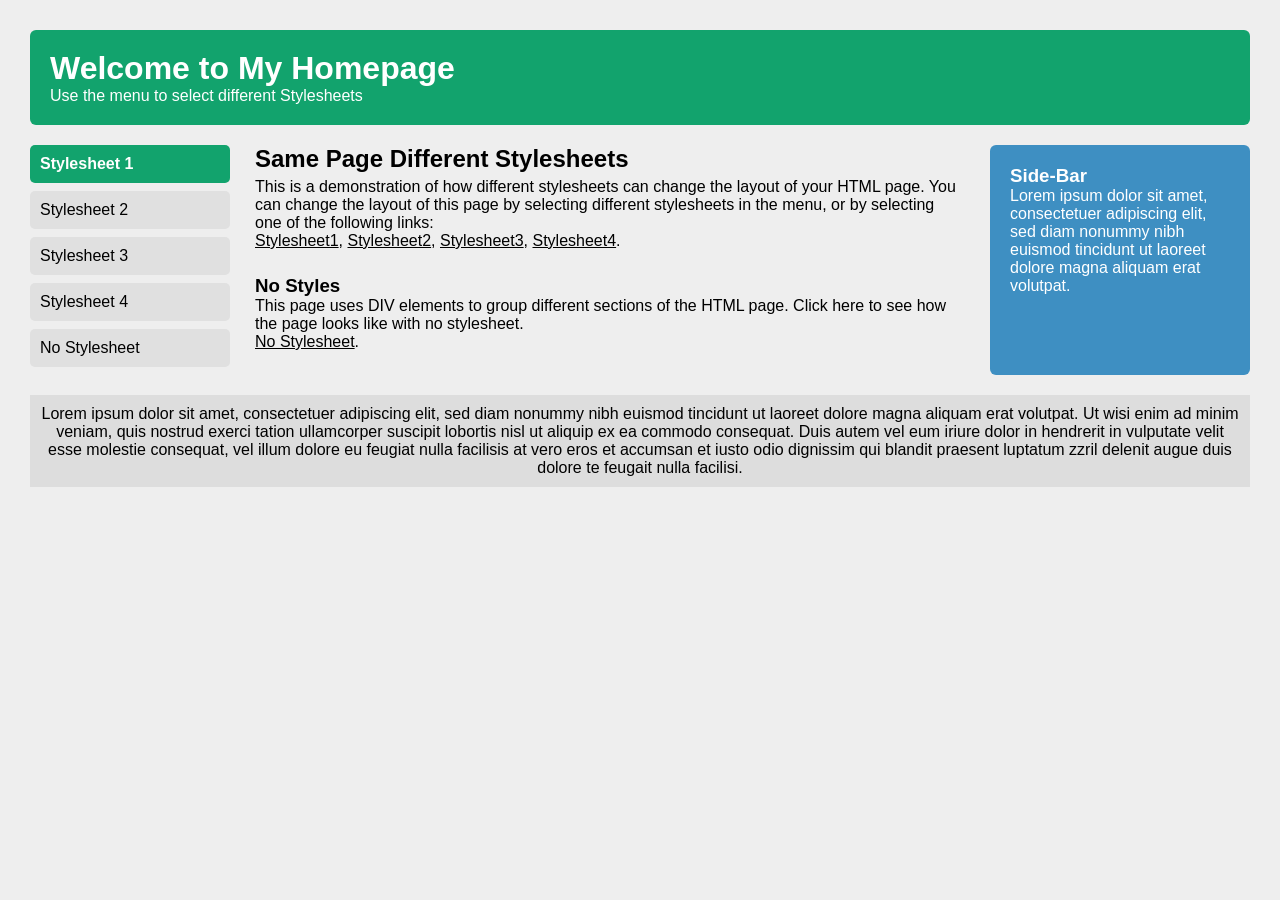
<file: Final Task 1/index.html>
<!DOCTYPE html>
<html>
<head>
 <title>Same Page Different Stylesheets</title>
    <meta name="viewport" content="width=device-width, initial-scale=1.0">
    <link rel="stylesheet" href="style.css">
</head>
<body>

<div class="header">
    <h1>Welcome to My Homepage</h1>
    <p>Use the menu to select different Stylesheets</p>
</div>

<div class="container">

    <div class="menu">
        <p class="active">Stylesheet 1</p>
        <p>Stylesheet 2</p>
        <p>Stylesheet 3</p>
        <p>Stylesheet 4</p>
        <p>No Stylesheet</p>
    </div>

    <div class="content">
        <h2>Same Page Different Stylesheets</h2>
      
        <p>
            This is a demonstration of how different stylesheets can change the layout of your HTML page.
            You can change the layout of this page by selecting different stylesheets in the menu,
            or by selecting one of the following links:
        </p>
          <p>
            <a href="style1.html">Stylesheet1</a>,
            <a href="style2.html">Stylesheet2</a>,
            <a href="style3.html">Stylesheet3</a>,
            <a href="style4.html">Stylesheet4</a>.
         </p>

        <h3>No Styles</h3>
        <p>
             This page uses DIV elements to group different sections of the HTML page.
             Click here to see how the page looks like with no stylesheet.
        </p>
        <p>
                <a href="nodesign">No Stylesheet</a>.
         </p>
    </div>

    <div class="sidebar">
        <h3>Side-Bar</h3>
        <p>
            Lorem ipsum dolor sit amet, consectetuer adipiscing elit,
            sed diam nonummy nibh euismod tincidunt ut laoreet dolore magna aliquam erat volutpat.
        </p>
    </div>

</div>

<div class="footer">
    <p>
         Lorem ipsum dolor sit amet, consectetuer adipiscing elit, sed diam nonummy nibh euismod tincidunt ut laoreet dolore
         magna aliquam erat volutpat. Ut wisi enim ad minim veniam, quis nostrud exerci tation ullamcorper suscipit
         lobortis nisl ut aliquip ex ea commodo consequat. Duis autem vel eum iriure dolor in hendrerit in vulputate
         velit esse molestie consequat, vel illum dolore eu feugiat nulla facilisis at vero eros et accumsan et iusto 
         odio dignissim qui blandit praesent luptatum zzril delenit augue duis dolore te feugait nulla facilisi.
    </p>
</div>

</body>
</html>
</file>
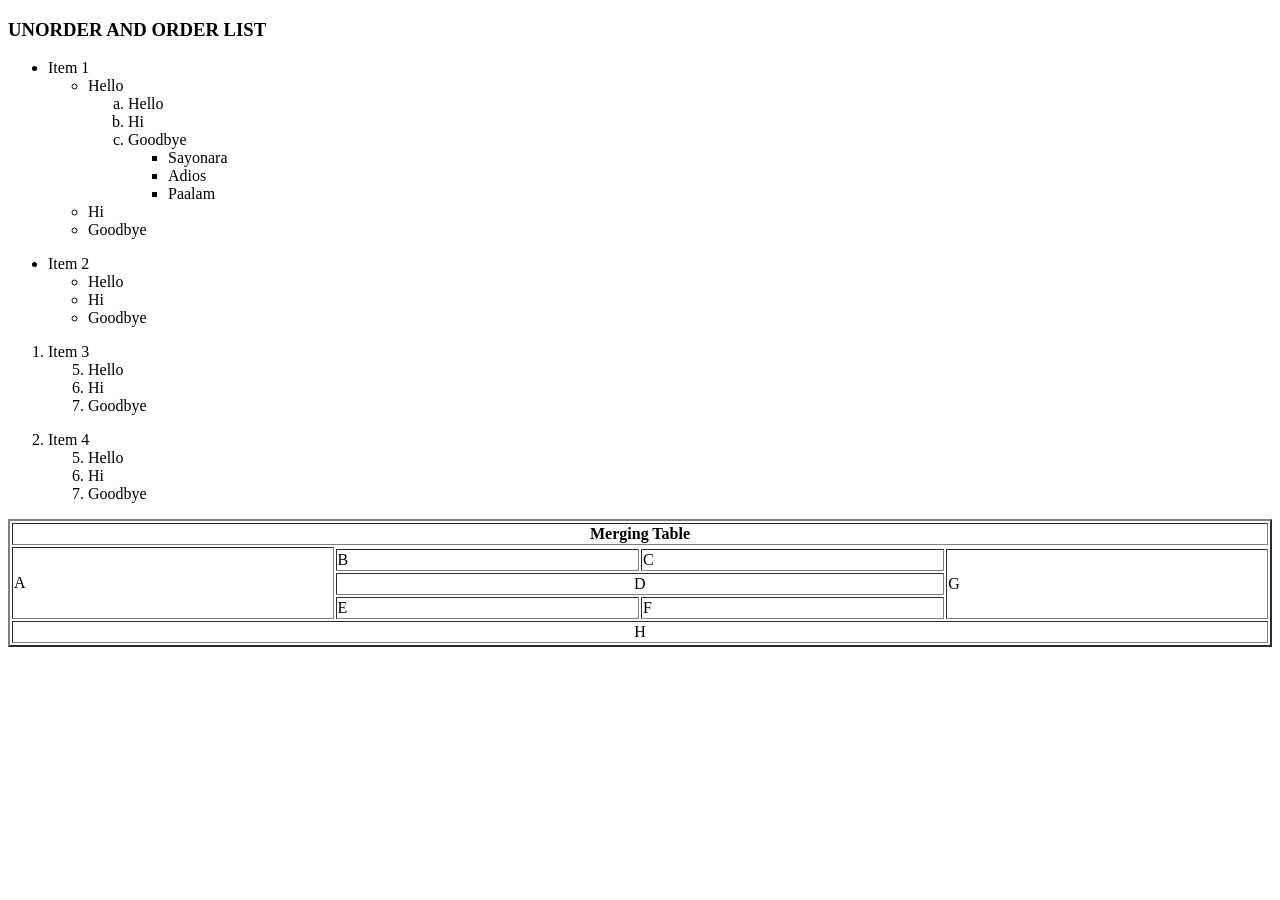
<file: List Exercise2.html>
<!DOCTYPE html>
<html lang="en">
<head>
  <meta charset="UTF-8">
  <meta name="viewport" content="width=device-width, initial-scale=1.0">
  <title>Exer2list</title>
<html>
<head>
  <title>Exercise 2</title>
<h3>UNORDER AND ORDER LIST</h3>
  <ul>          
 <li>Item 1</li>

<ul>
 <li> Hello</li>
  <ol type="a">
        <li>Hello</li>
        <li>Hi</li>
        <li>Goodbye</li>
   <ul type="square">
 <li>Sayonara</li>
 <li>Adios</li>
 <li>Paalam</li>
   </ul>
  </ol>
 <li>Hi</li>
 <li>Goodbye</li>
 </ol>
  </ul>
 </ul>
<ul>
 <li>Item 2</li>
 <ul>
  <li>Hello</li>
  <li>Hi</li>
  <li>Goodbye</li>
  </ul>
</ul>
<ol>
<li>Item 3</li>
<ol start="5">
 <li>Hello</li>
 <li>Hi</li>
 <li>Goodbye</li>
  </ol>
</ol>
   
<ol start="2">
    <li>Item 4</li>
 <ol start="5">
  <li>Hello</li>
  <li>Hi</li>
  <li>Goodbye</li>
 </ol>
</ol>
   
<table border="2"width="100%">
 <th colspan="4">Merging Table</th>
 <tr>
  <td rowspan="4"> A </td>
 </tr>
 <tr> 
  <td>B</td>
  <td>C</td>
  <td rowspan="3" >G</td>
  
  </tr>
 
 <tr><td colspan="2"align="center" >D</td></tr>
 </tr>
<td>E</td>
<td>F</td>
</tr>
<tr><td colspan="4" align="center">H</td></tr>

</table>
</file>
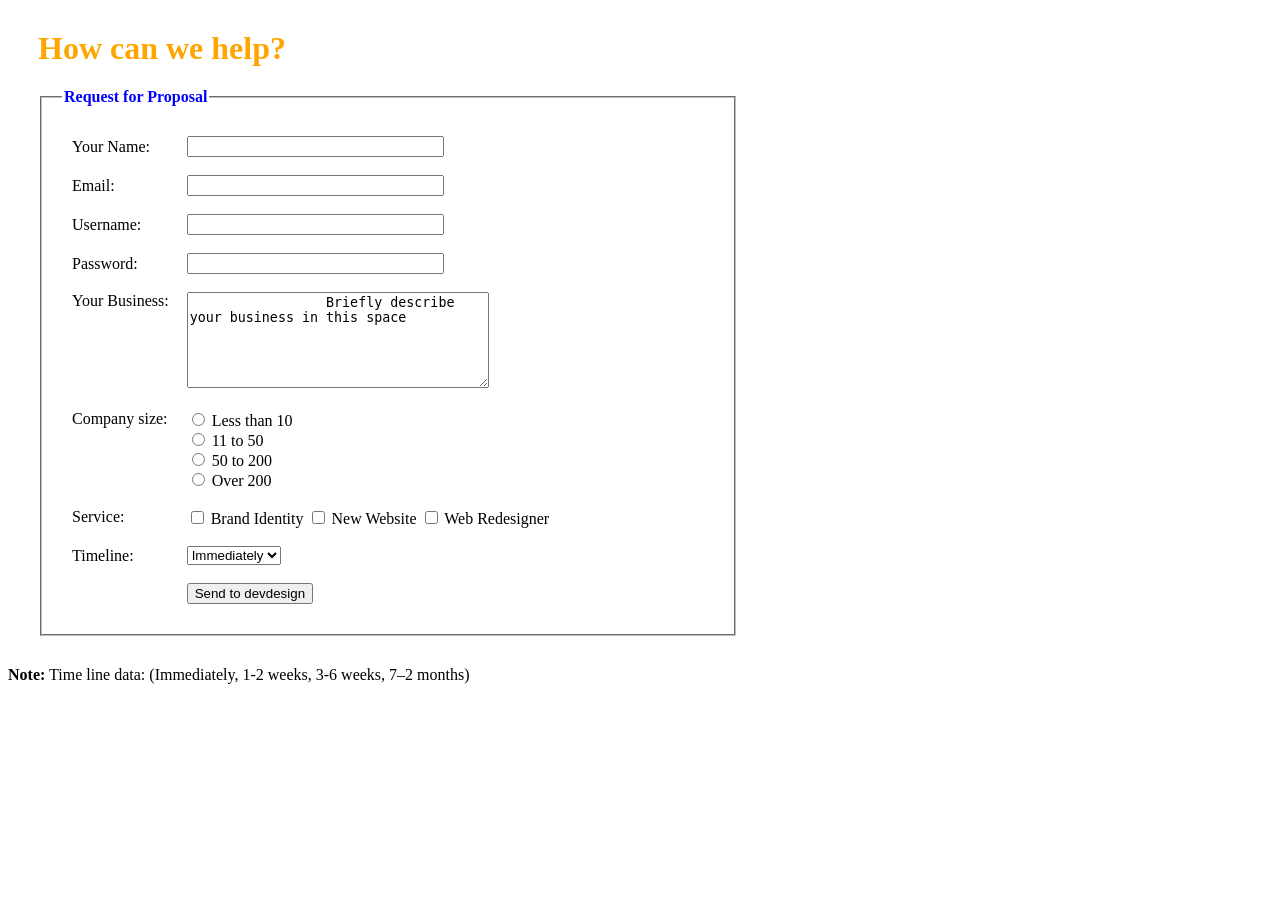
<file: Table Layout.html>
<!DOCTYPE html>
<html lang="en">
<head>
    <meta charset="UTF-8">
    <meta name="viewport" content="width=device-width, initial-scale=1.0">
    <title>Request for Proposal</title>
</head>
<body>

<form action="#" method="post" style="width:700px; margin:30px;">

   
    <h1 style="color:orange; font-family:Georgia;">How can we help?</h1>

    <fieldset style="padding:20px;">
        <legend style="color:blue; font-weight:bold;">
            Request for Proposal
        </legend>

        <table cellpadding="8">

            <tr>
                <td>Your Name:</td>
                <td><input type="text" name="name" size="30"></td>
            </tr>

            <tr>
                <td>Email:</td>
                <td><input type="email" name="email" size="30"></td>
            </tr>

            <tr>
                <td>Username:</td>
                <td><input type="text" name="username" size="30"></td>
            </tr>

            <tr>
                <td>Password:</td>
                <td><input type="password" name="password" size="30"></td>
            </tr>

            <tr>
                <td valign="top">Your Business:</td>
                <td>
                    <textarea name="business_desc" rows="6" cols="35">
                 Briefly describe your business in this space
                    </textarea>
                </td>
            </tr>

            <tr>
                <td valign="top">Company size:</td>
                <td>
                    <input type="radio" name="size" value="less10"> Less than 10<br>
                    <input type="radio" name="size" value="11-50"> 11 to 50<br>
                    <input type="radio" name="size" value="50-200"> 50 to 200<br>
                    <input type="radio" name="size" value="over200"> Over 200
                </td>
            </tr>

            <tr>
                <td valign="top">Service:</td>
                <td>
                    <input type="checkbox" name="service[]" value="brand"> Brand Identity
                    <input type="checkbox" name="service[]" value="website"> New Website
                    <input type="checkbox" name="service[]" value="redesigner"> Web Redesigner
                </td>
            </tr>

            <tr>
                <td>Timeline:</td>
                <td>
                    <select name="timeline">
                        <option>Immediately</option>
                        <option>1–2 weeks</option>
                        <option>3–6 weeks</option>
                        <option>7-2 months</option>
                    </select>
                </td>
            </tr>

            <tr>
                <td></td>
                <td>
                    <input type="submit" value="Send to devdesign">
                </td>
            </tr>

        </table>
    </fieldset>

</form>

<p><b>Note:</b> Time line data: (Immediately, 1-2 weeks, 3-6 weeks, 7–2 months)</p>

</body>
</html>
</file>
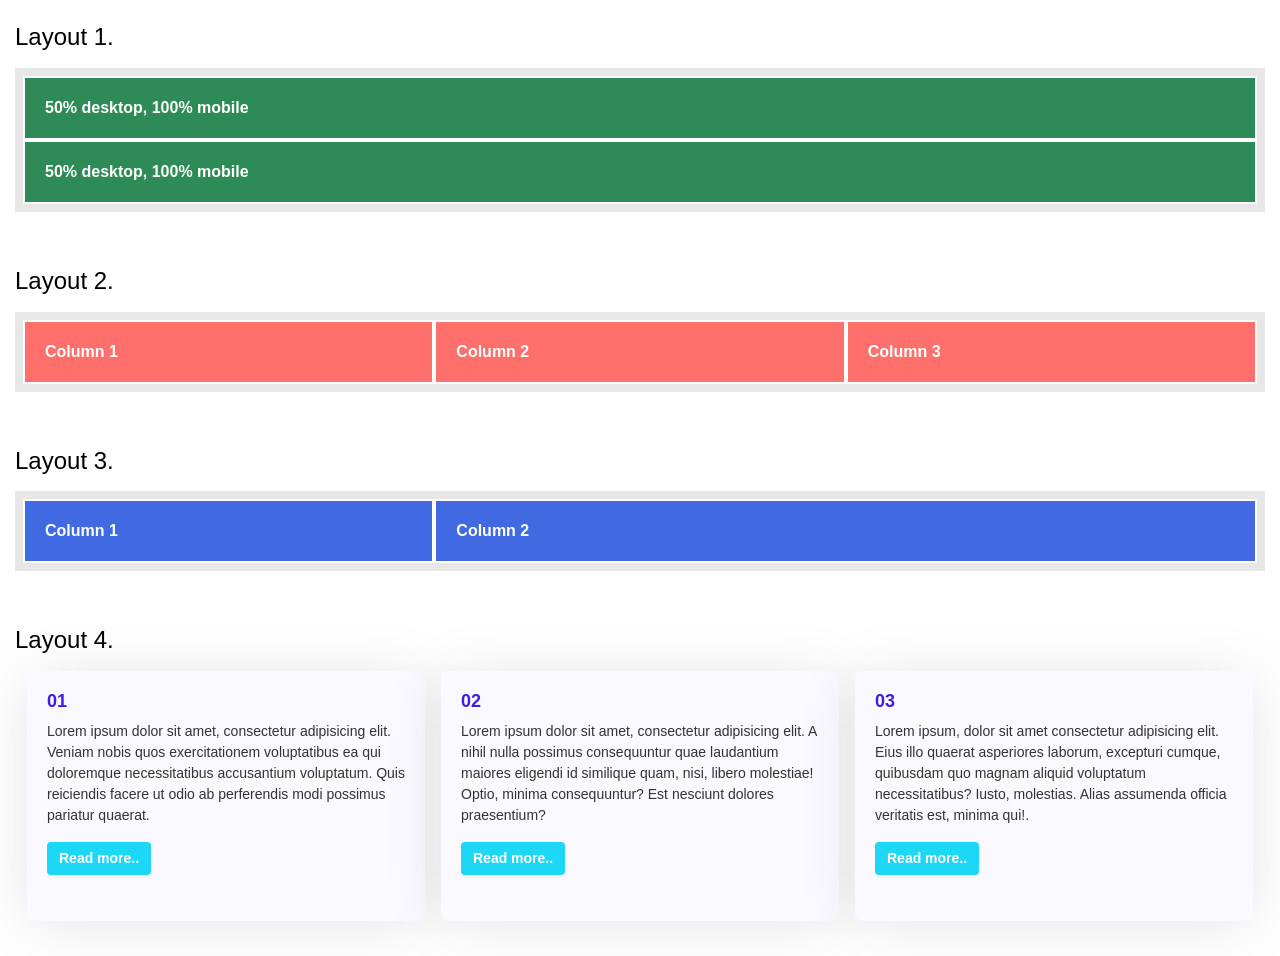
<file: Final Task 3/finaltask.html>
<!DOCTYPE html>
<html lang="en">
<head>
<meta charset="UTF-8">
<meta name="viewport" content="width=device-width, initial-scale=1.0">
<title>Finals Task 3 - Bootstrap Grid</title>
<link rel="stylesheet" href="style1.css">

<link href="https://cdn.jsdelivr.net/npm/bootstrap@5.3.3/dist/css/bootstrap.min.css" rel="stylesheet">

<style>
body{
    margin:0;
    background:#ffffff;
    font-family:Arial, sans-serif;
    color:#000;
}

.main{
    width:100%;
    padding:15px;
}

h4{
    font-size:24px;
    font-weight:400;
    margin:8px 0 16px;
}

.sample-box{
    background:#e7e7e7;
    padding:8px;
    margin-bottom:55px;
}

.box{
    color:white;
    font-weight:bold;
    font-size:16px;
    min-height:62px;
    padding:18px 20px;
    display:flex;
    align-items:center;
    border:2px solid white;
}

.green{ 
    background:#2e8b57;
     }
.violet{
     background:#a800d8;
      border:2px solid #ffd400; 
    }
.orange{
     background:#ff706d;
     }
.lightgreen{
     background:#619fa1; 
    }
.blue{
     background:#4169e1;
     }
.darkgreen{
     background:#214f46;
     }



.mobile-view{
     display:none;
     }
.desktop-view{ 
    display:block;
 }

@media(max-width:991px){
    .desktop-view{ 
        display:none; 
        }
    .mobile-view{
         display:block;
         }
    .green, .orange, .blue{
         display:none !important; }
}

@media(min-width:992px){
    .mobile-view{ 
        display:none !important; 
    }
    .violet, .lightgreen, .darkgreen{
         display:none !important; 
        }
}


</style>
<link rel="stylesheet" href="style1.css">
</head>

<body>

<div class="main">

   
    <h4>Layout 1.</h4>
    <div class="desktop-view">
        <div class="sample-box">
            <div class="row g-0">
                <div class="col-12 box green">50% desktop, 100% mobile</div>
                <div class="col-12 box green">50% desktop, 100% mobile</div>
            </div>
        </div>
    </div>
    <div class="mobile-view">
        <div class="sample-box">
            <div class="row g-0">
                <div class="col-12 box violet">50% desktop, 100% mobile</div>
                <div class="col-12 box violet">50% desktop, 100% mobile</div>
            </div>
        </div>
    </div>

 
    <h4>Layout 2.</h4>
    <div class="desktop-view">
        <div class="sample-box">
            <div class="row g-0">
                <div class="col-md-4 box orange">Column 1</div>
                <div class="col-md-4 box orange">Column 2</div>
                <div class="col-md-4 box orange">Column 3</div>
            </div>
        </div>
    </div>
    <div class="mobile-view">
        <div class="sample-box">
            <div class="row g-0">
                <div class="col-12 box lightgreen">Column 1</div>
                <div class="col-12 box lightgreen">Column 2</div>
                <div class="col-12 box lightgreen">Column 3</div>
            </div>
        </div>
    </div>

  
    <h4>Layout 3.</h4>
    <div class="desktop-view">
        <div class="sample-box">
            <div class="row g-0">
                <div class="col-md-4 box blue">Column 1</div>
                <div class="col-md-8 box blue">Column 2</div>
            </div>
        </div>
    </div>
    <div class="mobile-view">
        <div class="sample-box">
            <div class="row g-0">
                <div class="col-12 box darkgreen">Column 1</div>
                <div class="col-12 box darkgreen">Column 2</div>
            </div>
        </div>
    </div>

 
    <h4>Layout 4.</h4>
    <div class="container-fluid">
        <div class="row g-3">
            <div class="col-lg-4 col-md-6 col-12">
                <div class="card-custom">
                    <h5>01</h5>
                    <p>Lorem ipsum dolor sit amet, consectetur adipisicing elit. Veniam nobis quos exercitationem voluptatibus ea qui doloremque necessitatibus accusantium voluptatum. Quis reiciendis facere ut odio ab perferendis modi possimus pariatur quaerat.</p>
                    <button class="btn btn-custom">Read more..</button>
                </div>
            </div>
            <div class="col-lg-4 col-md-6 col-12">
                <div class="card-custom">
                    <h5>02</h5>
                    <p>Lorem ipsum dolor sit amet, consectetur adipisicing elit. A nihil nulla possimus consequuntur quae laudantium maiores eligendi id similique quam, nisi, libero molestiae! Optio, minima consequuntur? Est nesciunt dolores praesentium?</p>
                    <button class="btn btn-custom">Read more..</button>
                </div>
            </div>
            <div class="col-lg-4 col-md-6 col-12">
                <div class="card-custom">
                    <h5>03</h5>
                    <p>Lorem ipsum, dolor sit amet consectetur adipisicing elit. Eius illo quaerat asperiores laborum, excepturi cumque, quibusdam quo magnam aliquid voluptatum necessitatibus? Iusto, molestias. Alias assumenda officia veritatis est, minima qui!.</p>
                    <button class="btn btn-custom">Read more..</button>
                </div>
            </div>
        </div>
    </div>

</div>

</body>
</html>
</file>
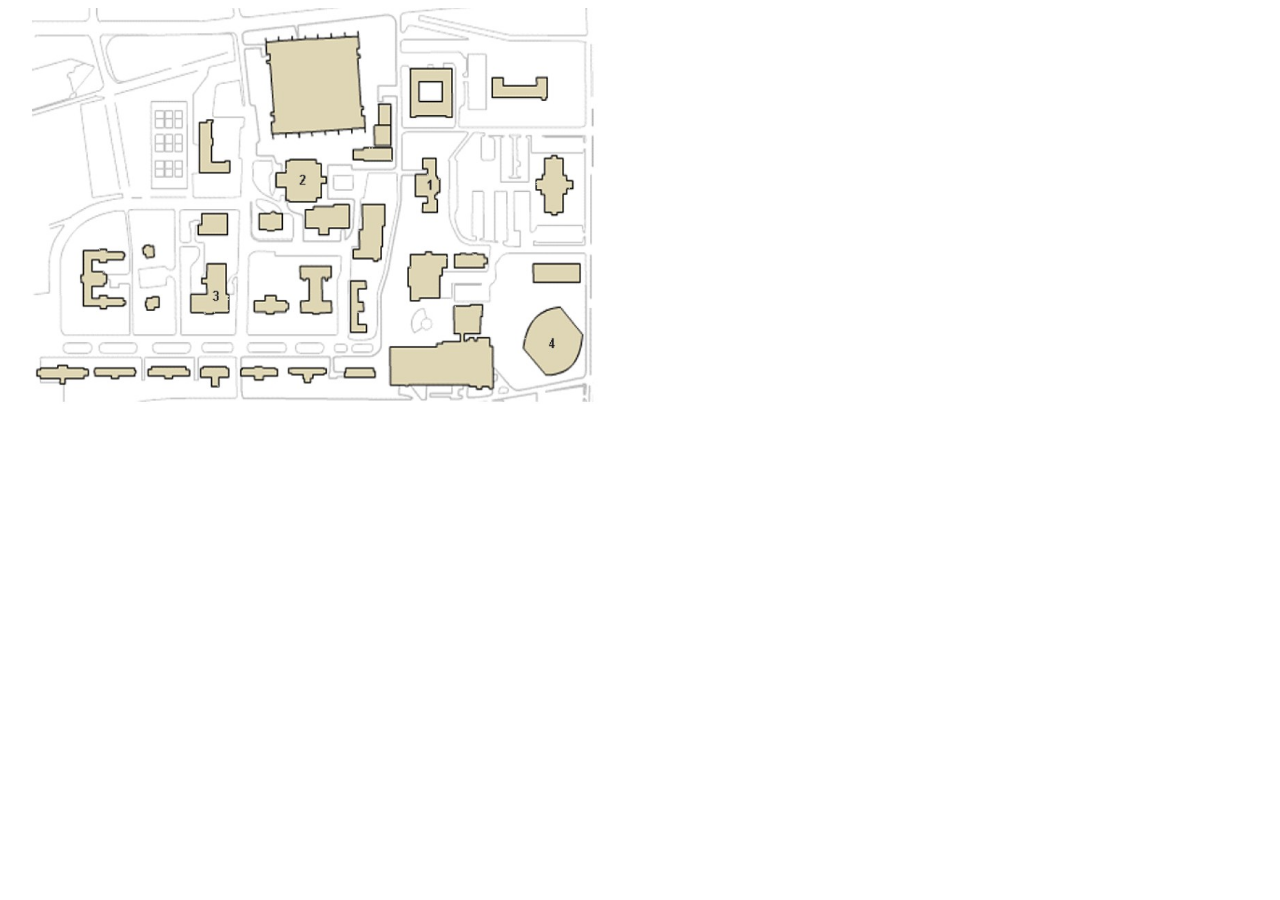
<file: img_map/img_map.html>
<!DOCTYPE html>

<html>
<head>
  <meta charset=UTF-8>
   <title>ETSU Campus Image Map</title>

  <title>Image map</title>
</head>
<body>


<img src="img_map.jpg" width="600" height="396" alt="Image" usemap="#image-map" >


<map name="image-map">
    <area target="_blank" 
      alt="Click to go to Computer Science Org" 
      title=" Click to go to Computer Science Org" 
      href=" https://www.computerscience.org/" 
      coords="415,153,429,152,432,203,415,204,415,191,407,190,409,174" 
      shape="poly">
    <area target="_blank" 
      alt=" Click to go to College of Business and Technology Home Page." 
      title="Click to go to College of Business and Technology Home Page."
      href="https://asingan.psu.edu.ph/college-of-technology-and-business/"
      coords="269,157,269,196,309,196,306,15"
      shape="poly">
    <area target="_blank" 
      alt="Click to go to Department IC Technology Home Page." 
      title="Click to go to Department IC Technology Home Page."
      href="https://dict.gov.ph/" 
      coords="187,256,187,284,168,282,170,308,207,310,213,25"
      shape="poly">
    <area target="_blank"
      alt= "Click to go to Harper Library Home Page."
      title=" Click to go to Harper Library Home Page."
      href="https://www.harper-adams.ac.uk/study/902/the-library/" 
      coords="554,336,30" 
      shape="circle">
</map>
</body>
</html>
</file>
<file: Final Task 1/style.css>
*{
    margin:0;
    padding:0;
    box-sizing:border-box;
    font-family: Arial, Helvetica, sans-serif;
}

body{
    background:#eeeeee;
    padding:30px;
    color:#000;
}
a{
    color:#000;
  
}
.header{
    background:#12a36d;
    color:#fff;
    padding:20px;
    border-radius:6px;
    margin-bottom:20px;
}

.container{
    display:flex;
    gap:25px;
}

.menu{
    width:200px;
}

.menu p{
    background:#e0e0e0;
    padding:10px;
    margin-bottom:8px;
    border-radius:5px;
}

.menu .active{
    background:#12a36d;
    color:#fff;
    font-weight:bold;
}

.content{
    flex:1;
}
.content h2 {
    margin-bottom: 5px;
}

.content h3 {
    margin-top: 25px;
}

.sidebar{
    width:260px;
    background:#3e8fc2;
    color:#fff;
    padding:20px;
    border-radius:6px;
}

.footer{
    margin-top:20px;
    background:#ddd;
    padding:10px;
    text-align:center;
}

@media (max-width: 800px){

    .container{
        display:flex;
        flex-wrap:wrap;
    }

    .menu{
        width:200px;
    }

    .content{
        flex:1;
        padding-left:15px;
    }

    .sidebar{
        width:100%;
        margin-top:15px;
    }
}

@media (max-width: 767px){
    .main {
        flex-direction: column;
    }
    .menu,
    .content,
    .sidebar {
        width: 100%;
    }
    
    .menu a{
        padding: 12px;
        font-size: 14px
    }
}
</file>
<file: Final Task 3/style1.css>
.card-custom{
    background:#f9f9ff;
    border-radius:8px;
    padding:20px;
    margin-bottom:20px;
    min-height:250px;
    box-shadow: 0 4px 60px rgba(0,0,0,0.1);
}

.card-custom h5{
    font-size:18px;
    font-weight:bold;
    color:#3b1de7;
}

.card-custom p{
    font-size:14px;
    color:#333;
}

.btn-custom{
    background:#1dd7f7;
    color:white;
    font-size:14px;
    font-weight:bold;
    border:none;
    padding:6px 12px;
    border-radius:4px;
}

.btn-custom:hover{
    background:#0bb1c7;
    color:white;
}
</file>
